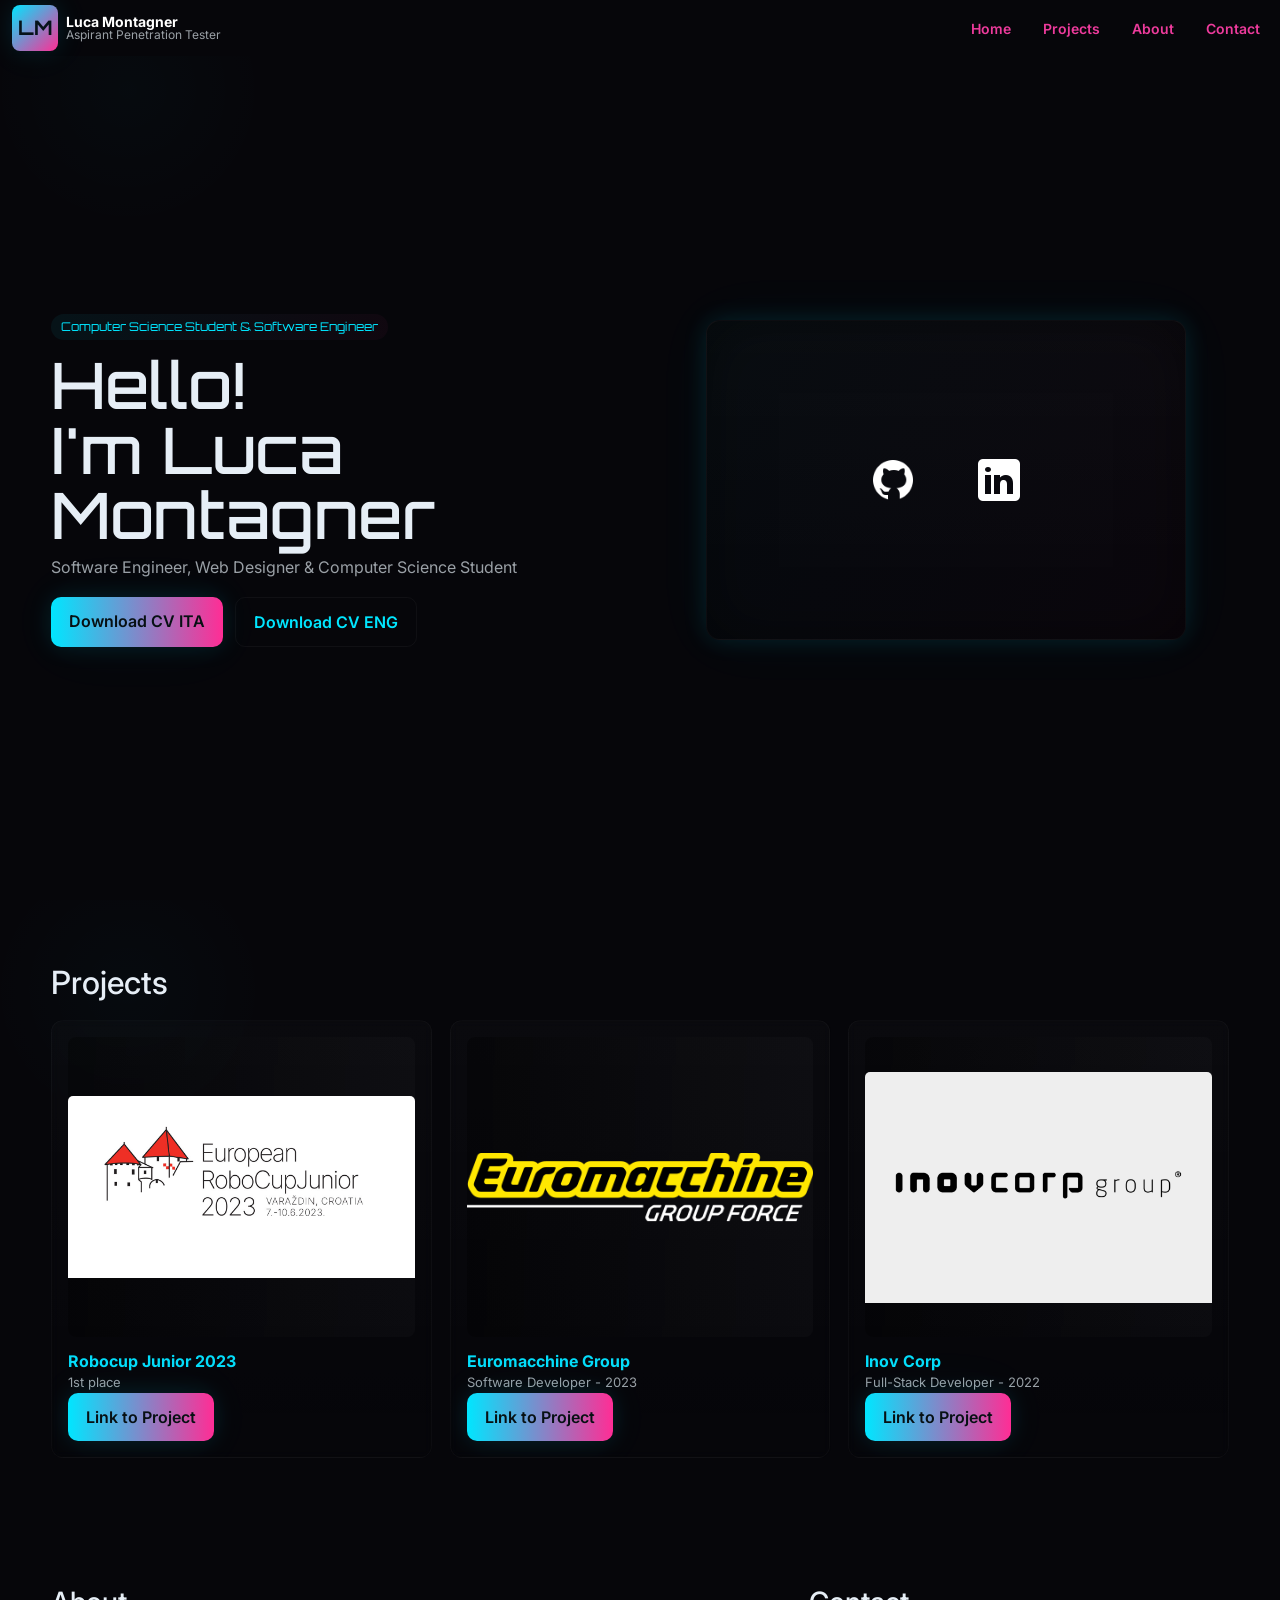
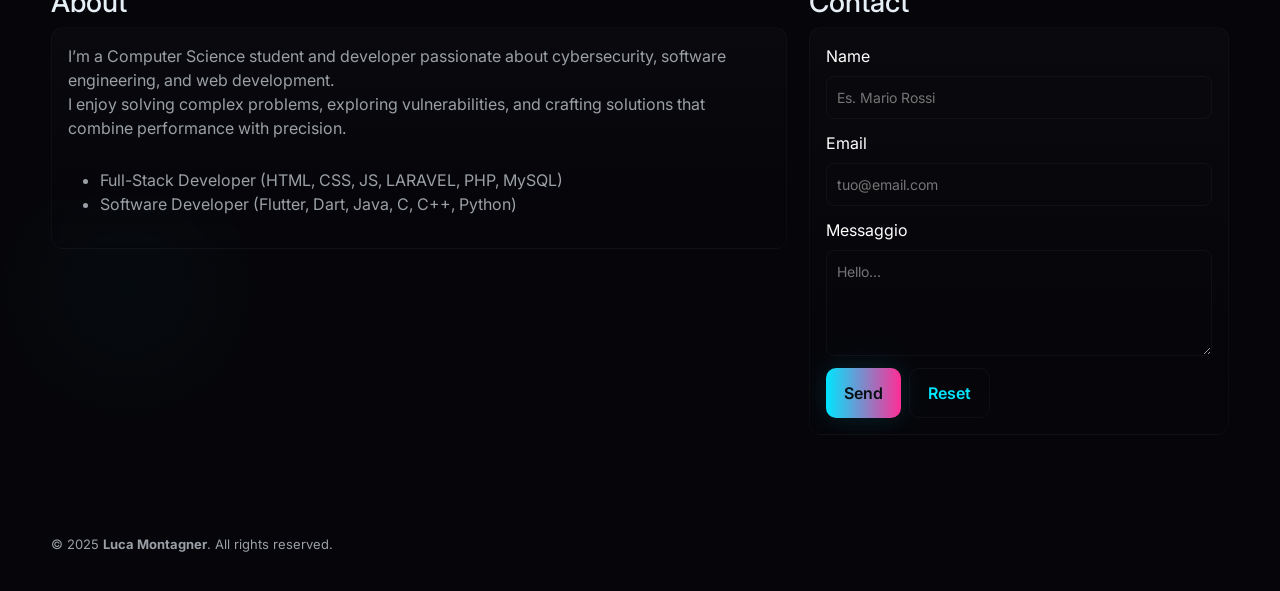
<file: index.html>
<!doctype html>
<html lang="it">

<head>
  <meta charset="utf-8" />
  <meta name="viewport" content="width=device-width,initial-scale=1" />
  <title>Luca Montagner</title>

  <!-- Bootstrap CSS -->
  <link href="https://cdn.jsdelivr.net/npm/bootstrap@5.3.8/dist/css/bootstrap.min.css" rel="stylesheet">

  <!-- Google Fonts -->
  <link href="https://fonts.googleapis.com/css2?family=Orbitron:wght@400;700&family=Inter:wght@300;400;600&display=swap"
    rel="stylesheet">

  <!-- Custom CSS -->
  <link rel="stylesheet" href="style/index.css">
</head>

<body>

  <!-- PRELOADER -->
  <div id="preloader" aria-hidden="false">
    <div class="loader-wrap">
      <div class="pulse-ring" aria-hidden>
        <div class="pulse-anim"></div>
      </div>
      <div class="logo-line">
        <span class="glitch" data-text="LOADING">L0AD1NG</span>
      </div>
      <div class="loader-sub">Loading Resources</div>
    </div>
  </div>

  <!-- NAVBAR BOOTSTRAP -->
  <nav class="navbar navbar-expand-lg bg-body-tertiary p-0">
    <div class="container-fluid d-flex align-items-center p-0">
      <!-- BRAND -->
      <a class="navbar-brand d-flex align-items-center gap-2" href="#">
        <div class="mark">LM</div>
        <div style="line-height:1">
          <div style="font-weight:700;color:white;">Luca Montagner</div>
          <div style="font-size:12px;color:var(--muted)">Aspirant Penetration Tester</div>
        </div>
      </a>

      <!-- HAMBURGER BUTTON -->
      <button class="navbar-toggler border-0" type="button" data-bs-toggle="collapse" data-bs-target="#navbarNav"
        aria-controls="navbarNav" aria-expanded="false" aria-label="Toggle navigation">
        <span class="navbar-toggler-icon"></span>
      </button>

      <!-- NAV LINKS -->
      <div class="collapse navbar-collapse justify-content-end" id="navbarNav">
        <ul class="navbar-nav gap-3">
          <li class="nav-item"><a class="nav-link" href="#home">Home</a></li>
          <li class="nav-item"><a class="nav-link" href="#projects">Projects</a></li>
          <li class="nav-item"><a class="nav-link" href="#about">About</a></li>
          <li class="nav-item"><a class="nav-link" href="#contact">Contact</a></li>
        </ul>
      </div>
    </div>
  </nav>

  <!-- HERO -->
  <main>
    <section id="home" class="hero">
      <div class="hero-left">
        <div class="kicker">Computer Science Student & Software Engineer</div>
        <h1 class="reveal">Hello!<br>I'm Luca Montagner</h1>
        <p class="intro reveal">Software Engineer, Web Designer & Computer Science Student</p>

        <div class="cta reveal">
          <a href="resources/files/LucaMontagnerITA_CV.pdf" target="_blank" class="btn primary">Download CV ITA</a>
          <a href="resources/files/LucaMontagnerCV_ENG.pdf" target="_blank" class="btn">Download CV ENG</a>
        </div>
      </div>
      <div class="hero-right reveal">
        <div class="mockup">
          <div class="screen">
            <div class="row">
              <div class="col">
                <div class="p-3">
                  <a href="https://github.com/Exevil33"><img src="resources/imgs/logos/github.png" alt="github" class="img-fluid logos"></a>
                </div>
              </div>
              <div class="col">
                <div class="p-3">
                  <a href="https://www.linkedin.com/in/LucaMontagner/"><img src="resources/imgs/logos/linkedin.png" alt="github" class="img-fluid logos" ></a>
                </div>
              </div>
            </div>
          </div>
        </div>
      </div>
    </section>

    <!-- PROJECTS -->
    <section id="projects" class="section">
      <h2 style="margin:0 0 18px">Projects</h2>
      <div class="projects-grid">
        <article class="card reveal">
          <div class="thumb">
            
            <a href="https://github.com/Exevil33/Robocup"><img
                src="resources/imgs/projectsScreen/robocup-logo.jpg" alt="robocup-logo" class="img-fluid img-thumb card-img-top"></a>
          </div> <!-- Da implementare classe img-thumb-->
          <div class="project-title">Robocup Junior 2023</div>
          <div class="project-meta">1st place</div>
          <div class="project-description"><a class="project-links btn primary" href="https://github.com/Exevil33/Robocup">Link to Project</a></div>
        </article>
        <article class="card reveal">
          <div class="thumb"><a href="https://github.com/Exevil33/EuroMacchine?tab=readme-ov-file"><img
                src="resources/imgs/projectsScreen/Euromacchine_logo.png" alt="Euromacchine Logo"
                class="img-fluid img-thumb card-img-top"></a></div>
          <div class="project-title">Euromacchine Group</div>
          <div class="project-meta">Software Developer - 2023</div>
          <div class="project-description"><a class="project-links btn primary" href="https://github.com/Exevil33/EuroMacchine?tab=readme-ov-file">Link to Project</a></div>

        </article>
        <article class="card reveal">
          <div class="thumb"><a href="https://github.com/Exevil33/ErasmusProject"><img
                src="resources/imgs/projectsScreen/inovcorp_logo.png" alt="inovCorpLogo"
                class="img-fluid img-thumb card-img-top"></a></div>
          <div class="project-title">Inov Corp</div>
          <div class="project-meta">Full-Stack Developer - 2022</div>
          <div class="project-description"><a class="project-links btn primary" href="https://github.com/Exevil33/ErasmusProject">Link to Project</a></div>
        </article>
      </div>
    </section>

    <!-- ABOUT & CONTACT -->
    <section id="about" class="section">
      <div class="two-col">
        <div>
          <h3>About</h3>
          <div class="card">
            <p class="reveal" style="color:var(--muted)">I’m a Computer Science student and developer passionate about
              cybersecurity, software engineering, and web development. <br> I enjoy solving complex problems, exploring
              vulnerabilities, and crafting solutions that combine performance with precision.</p>
            <ul style="color:var(--muted);margin-top:12px">
              <li>Full-Stack Developer (HTML, CSS, JS, LARAVEL, PHP, MySQL)</li>
              <li>Software Developer (Flutter, Dart, Java, C, C++, Python)</li>
            </ul>
          </div>
        </div>

        <aside>
          <h3 id="contact">Contact</h3>
          <div class="card form">
            <form id="contact-form">
              <div class="field">
                <label class="form-label">Name</label>
                <input placeholder="Es. Mario Rossi" />
              </div>
              <div class="field">
                <label class="form-label">Email</label>
                <input placeholder="tuo@email.com" />
              </div>
              <div class="field">
                <label class="form-label">Messaggio</label>
                <textarea rows="4" placeholder="Hello..."></textarea>
              </div>
              <div class="d-flex gap-2">
                <button class="btn primary" type="submit">Send</button>
                <button class="btn" type="reset">Reset</button>
              </div>
            </form>
          </div>
        </aside>
      </div>
    </section>

  </main>

  <footer>
    <div class="d-flex justify-content-between align-items-center flex-wrap gap-2">
      <div>© 2025 <strong>Luca Montagner</strong>. All rights reserved.</div>
      <div style="color:var(--muted)"></div>
    </div>
  </footer>

  <!-- BOOTSTRAP JS BUNDLE -->
  <script src="https://cdn.jsdelivr.net/npm/bootstrap@5.3.8/dist/js/bootstrap.bundle.min.js"></script>

  <!-- Custom JS -->
  <script src="js/index.js"></script>
</body>

</html>
</file>
<file: style/index.css>
:root {
  --bg: #06060a;
  --panel: #0f1116;
  --accent: #00e6ff;
  --accent-2: #ff2d95;
  --muted: #9aa0a6;
  --glass: rgba(255, 255, 255, 0.03);
  --neon-glow: 0 0 24px rgba(0, 230, 255, 0.12), 0 0 64px rgba(0, 230, 255, 0.04);
}

/* ---------- GLOBAL ---------- */
* {
  box-sizing: border-box;
}

html,
body {
  height: 100%;
  margin: 0;
  background: radial-gradient(circle at 10% 10%, rgba(0, 230, 255, 0.02), transparent 10%), var(--bg);
  color: #e6eef6;
  font-family: Inter, system-ui, Segoe UI, Roboto, Arial, sans-serif;
}

/* ---------- PRELOADER ---------- */
#preloader {
  position: fixed;
  inset: 0;
  display: flex;
  align-items: center;
  justify-content: center;
  z-index: 9999;
  background: linear-gradient(180deg, rgba(6, 6, 10, 0.95), rgba(6, 6, 10, 0.88));
  backdrop-filter: blur(2px);
}

.loader-wrap {
  width: 320px;
  max-width: 90%;
  text-align: center;
}

.logo-line {
  font-family: Orbitron, monospace;
  font-weight: 700;
  letter-spacing: 2px;
  color: var(--accent);
  font-size: 28px;
  text-shadow: 0 0 8px rgba(0, 230, 255, 0.18);
  position: relative;
}

.glitch {
  position: relative;
  display: inline-block;
}

.glitch:before,
.glitch:after {
  content: attr(data-text);
  position: absolute;
  left: 0;
  top: 0;
  mix-blend-mode: screen;
  opacity: 0.85;
}

.glitch:before {
  transform: translate(-2px, -1px);
  color: var(--accent);
  text-shadow: -6px 0 12px rgba(0, 230, 255, 0.06);
  clip-path: inset(0 0 55% 0);
}

.glitch:after {
  transform: translate(2px, 1px);
  color: var(--accent-2);
  text-shadow: 6px 0 18px rgba(255, 45, 149, 0.06);
  clip-path: inset(45% 0 0 0);
}

.pulse-ring {
  margin: 18px auto 8px;
  width: 72px;
  height: 72px;
  border-radius: 50%;
  background: linear-gradient(135deg, var(--accent), var(--accent-2));
  box-shadow: var(--neon-glow);
  position: relative;
  overflow: visible;
}

.pulse-ring:after {
  content: '';
  position: absolute;
  inset: 6px;
  border-radius: 50%;
  background: transparent;
  border: 2px solid rgba(255, 255, 255, 0.04);
}

.pulse-anim {
  position: absolute;
  inset: -18px;
  border-radius: 50%;
  filter: blur(18px);
  opacity: 0.6;
  animation: pulse 1.8s infinite;
}

@keyframes pulse {
  0% {
    transform: scale(.9);
    opacity: 0.7;
  }

  50% {
    transform: scale(1.15);
    opacity: 0.35;
  }

  100% {
    transform: scale(.9);
    opacity: 0.7;
  }
}

.loader-sub {
  font-size: 13px;
  color: var(--muted);
  margin-top: 8px;
}

/* ---------- NAVBAR ---------- */
.navbar {
  position: fixed;
  top: 0px;
  left: 12px;
  right: 12px;
  z-index: 1000;
  display: flex;
  align-items: center;
  justify-content: space-between;
}

.navbar .navbar-brand {
  display: flex;
  align-items: center;
  gap: 14px;
  color: inherit;
  text-decoration: none;
}

.navbar .mark {
  width: 46px;
  height: 46px;
  border-radius: 8px;
  background: linear-gradient(135deg, var(--accent), var(--accent-2));
  display: flex;
  align-items: center;
  justify-content: center;
  color: #06131a;
  font-family: Orbitron, monospace;
  font-weight: 700;
  box-shadow: var(--neon-glow);
}

.navbar .navbar-brand div div:first-child {
  font-weight: 700;
  color: white;
  font-size: 14px;
}

.navbar .navbar-brand div div:last-child {
  font-size: 12px;
  color: var(--muted);
}

.navbar .nav-link {
  color: #ED3B9C;
  font-weight: 600;
  font-size: 14px;
  transition: color 0.3s ease;
  
}

.navbar .nav-link:hover {
  color: var(--accent);
}

.navbar-toggler {
  border: none;
  color: var(--accent);
}

.navbar-toggler-icon {
  background-image: url("data:image/svg+xml;charset=utf8,%3Csvg viewBox='0 0 30 30' xmlns='http://www.w3.org/2000/svg'%3E%3Cpath stroke='rgba(0,230,255,0.7)' stroke-width='2' stroke-linecap='round' stroke-miterlimit='10' d='M4 7h22M4 15h22M4 23h22'/%3E%3C/svg%3E");
}

.navbar .nav-link.active::after,
.navbar .nav-link:focus::after {
  content: '';
  position: absolute;
  left: 0;
  bottom: -4px;
  width: 100%;
  height: 2px;
  box-shadow: var(--neon-glow);
  border-radius: 1px;
}
.bg-body-tertiary{
  background-color: #06060a!important;
}

/* Freccetta per i link del menu su mobile */
@media (max-width: 991px) {
  .navbar .nav-link::before {
    content: "› "; 
    color: var(--accent); 
    font-weight: 700;
    font-size: 1.2em; 
    line-height: 1;
    margin-right: 8px; 
    margin-bottom: 5px;
    display: inline-block;
    vertical-align: middle;
    transition: transform 0.3s ease;
  }

  /* fa scivolare la freccia a destra quando si fa hover sul link */
  .navbar .nav-link:hover::before {
    transform: translateX(4px);
  }
}
/* ---------- HERO ---------- */
.hero {
  min-height: 100vh;
  display: flex;
  align-items: center;
  padding: 120px 4vw 60px;
  gap: 48px;
}

.hero-left {
  flex: 1;
  max-width: 780px;
}

.kicker {
  display: inline-block;
  padding: 4px 10px;
  border-radius: 999px;
  background: linear-gradient(90deg, rgba(0, 230, 255, 0.06), rgba(255, 45, 149, 0.04));
  color: var(--accent);
  font-family: Orbitron;
  font-size: 12px;
}

h1 {
  font-family: Orbitron;
  font-size: clamp(36px, 6vw, 64px);
  margin: 12px 0 8px;
  line-height: 1.02;
}

.intro {
  color: var(--muted);
  font-size: 16px;
  max-width: 52ch;
}

.cta {
  margin-top: 18px;
  display: flex;
  gap: 12px;
}

.btn {
  padding: 12px 18px;
  border-radius: 10px;
  border: 1px solid rgba(255, 255, 255, 0.04);
  background: transparent;
  color: var(--accent);
  cursor: pointer;
  font-weight: 600;
}

.btn.primary {
  background: linear-gradient(90deg, var(--accent), var(--accent-2));
  color: #071013;
  box-shadow: var(--neon-glow);
  border: 0;
}

.hero-right {
  flex: 1;
  display: flex;
  align-items: center;
  justify-content: center;
}

.mockup {
  width: 480px;
  max-width: 86%;
  height: 320px;
  border-radius: 14px;
  background: linear-gradient(180deg, rgba(255, 255, 255, 0.02), transparent);
  box-shadow: inset 0 0 60px rgba(0, 0, 0, 0.6), var(--neon-glow);
  position: relative;
  overflow: hidden;
  border: 1px solid rgba(255, 255, 255, 0.03);
}

.mockup .screen {
  position: absolute;
  inset: 0;
  background-image: linear-gradient(120deg, rgba(0, 230, 255, 0.02), rgba(255, 45, 149, 0.02));
  display: flex;
  align-items: center;
  justify-content: center;
  color: var(--muted);
  font-size: 14px;
}

.logos{
  height: 50px;
}


/* ---------- PROJECTS ---------- */
.section {
  padding: 64px 4vw;
}

.projects-grid {
  display: grid;
  grid-template-columns: repeat(3, 1fr);
  gap: 18px;
}

.card {
  background: linear-gradient(180deg, rgba(255, 255, 255, 0.02), transparent);
  padding: 16px;
  border-radius: 12px;
  border: 1px solid rgba(255, 255, 255, 0.03);
  backdrop-filter: blur(4px);
  min-height: 180px;
  position: relative;
  overflow: hidden;
}

.thumb {
  height: 300px;
  background: linear-gradient(90deg, rgba(0, 0, 0, 0.35), rgba(255, 255, 255, 0.02));
  border-radius: 8px;
  margin-bottom: 12px;
  display: flex;
  align-items: center;
  justify-content: center;
  
  color: var(--muted);
}

.project-title {
  font-weight: 700;
  color: #04DDFA;
}

.project-meta {
  color: var(--muted);
  font-size: 13px;
}

.project-description{
  font-size: 13px;

}
.project-links{
  color: var(--muted);
  text-decoration: none;
}



/* ---------- ABOUT / CONTACT ---------- */
.two-col {
  display: grid;
  grid-template-columns: 1fr 420px;
  gap: 22px;
  align-items: start;
}

.field {
  display: flex;
  flex-direction: column;
  margin-bottom: 12px;
}
.form-label{
  color: white;
}

.field input,
.field textarea {
  background: transparent;
  border: 1px solid rgba(255, 255, 255, 0.04);
  padding: 10px;
  border-radius: 8px;
  color: white;
  font-size: 14px;
}

/* ---------- FOOTER ---------- */
footer {
  padding: 36px 4vw;
  color: var(--muted);
  font-size: 13px;
}

/* ---------- SMALL SCREENS ---------- */
@media (max-width:900px) {
  .projects-grid {
    grid-template-columns: repeat(2, 1fr);
  }

  .two-col {
    grid-template-columns: 1fr;
  }

  .hero {
    padding-top: 90px;
    flex-direction: column;
    align-items: flex-start;
  }

  .hero-right {
    order: 2;
    width: 100%;
  }
}

@media (max-width:520px) {
  .projects-grid {
    grid-template-columns: 1fr;
  }

  .mockup {
    height: 220px;
  }

  h1 {
    font-size: 28px;
  }
}

/* ---------- SIMPLE REVEAL ANIMATIONS ---------- */
.reveal {
  opacity: 0;
  transform: translateY(10px);
  transition: all .7s cubic-bezier(.2, .9, .2, 1);
}

.reveal.show {
  opacity: 1;
  transform: none;
}
</file>
